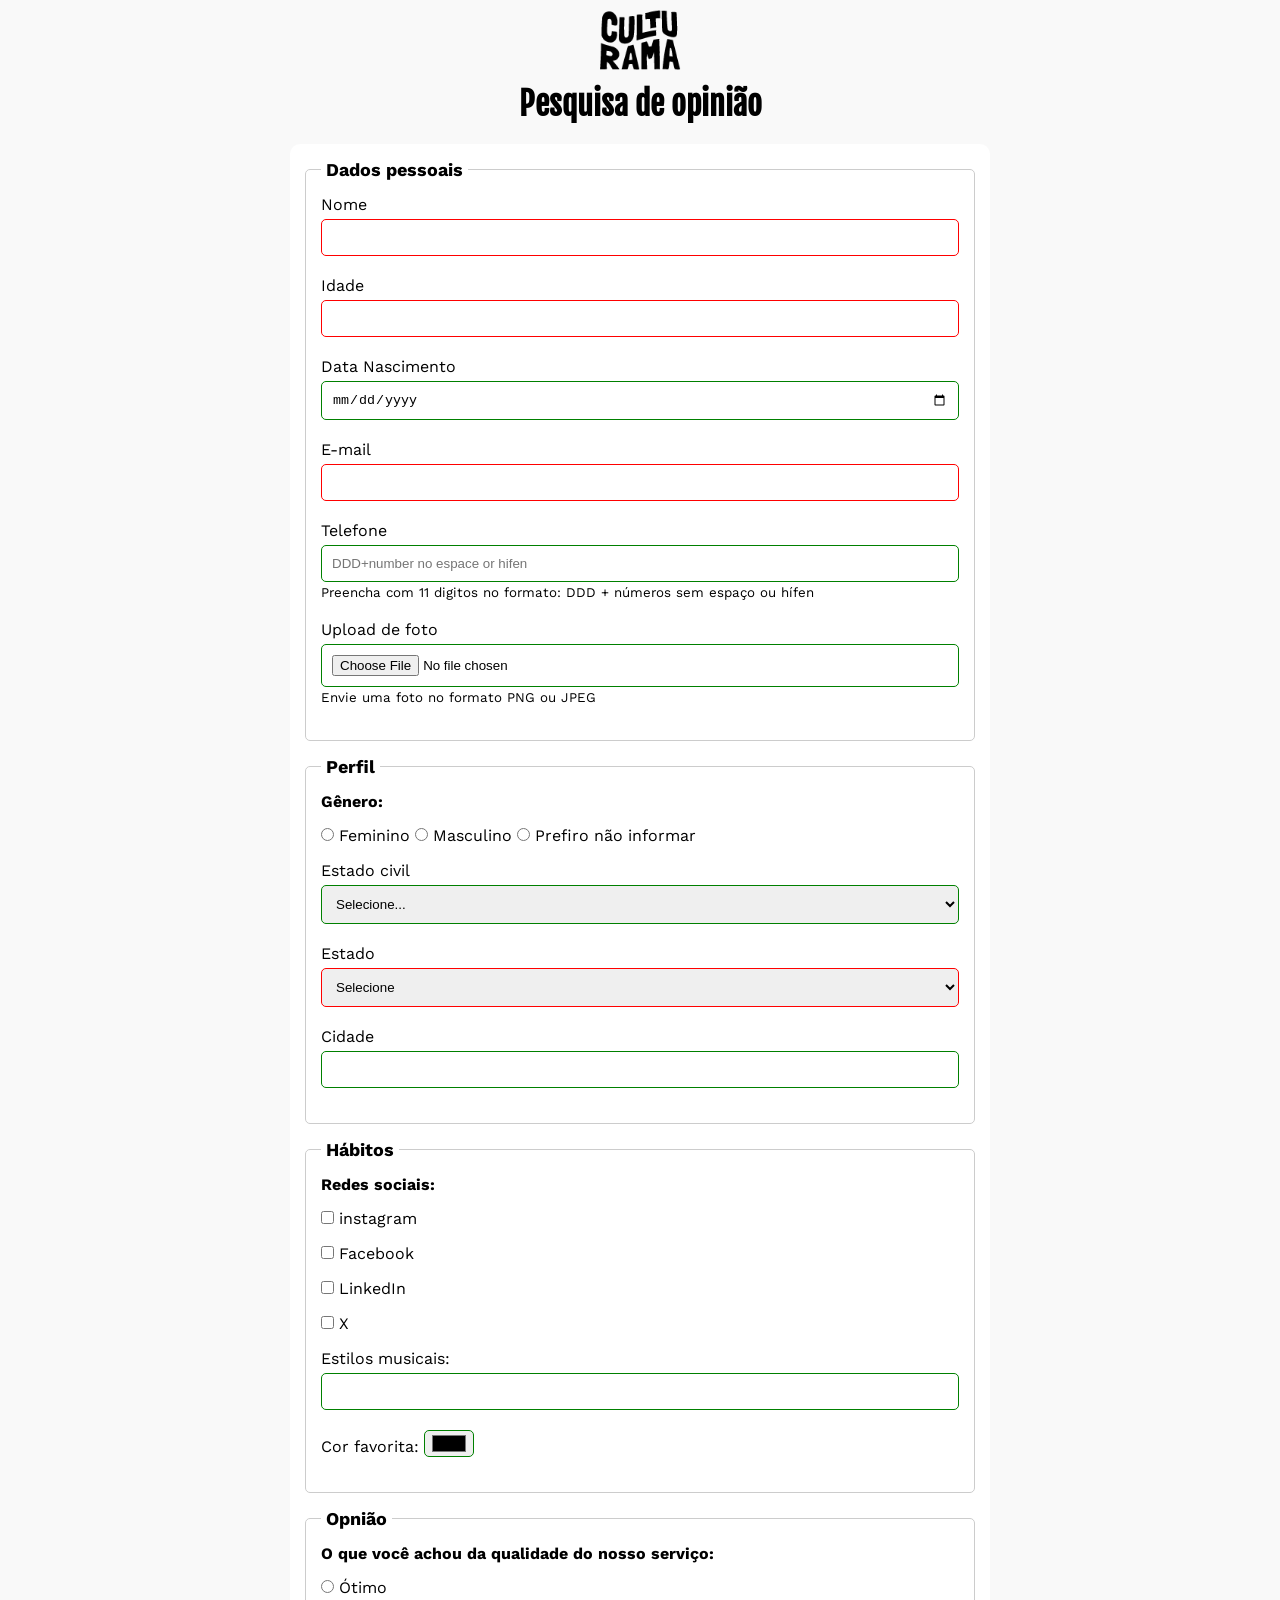
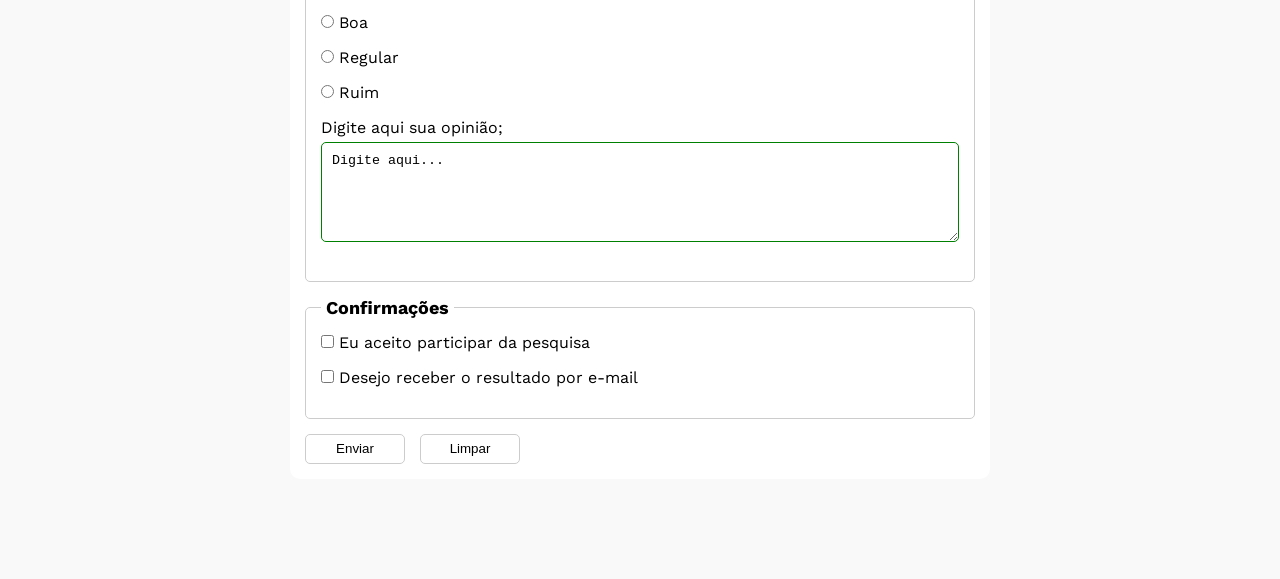
<file: index.html>
<!doctype html>
<html lang="en">
  <head>
    <meta charset="UTF-8" />
    <meta name="viewport" content="width=device-width, initial-scale=1.0" />
    <link rel="preconnect" href="https://fonts.googleapis.com" />
    <link rel="preconnect" href="https://fonts.gstatic.com" crossorigin />
    <link
      href="https://fonts.googleapis.com/css2?family=Fjalla+One&family=Work+Sans:ital,wght@0,100..900;1,100..900&display=swap"
      rel="stylesheet"
    />
    <link rel="icon" href="./culturama-favico.png" />
    <link rel="stylesheet" href="style.css" />
    <title>Pesquisa Culturama</title>
  </head>
  <body>
    <main>
      <header>
        <img src="./img/logo-culturama.png" alt="logo-culturama" />
        <h1>Pesquisa de opinião</h1>
      </header>
      <section>
        <form action="./sucesso.html" method="get">
          <fieldset>
            <legend>Dados pessoais</legend>

            <label for="name">Nome</label>
            <input type="text" id="name" name="userName" required />
            <br />
            <label for="age">Idade</label>
            <input
              type="number"
              id="age"
              name="userAge"
              min="12"
              max="100"
              required
            />
            <br />
            <label for="birth">Data Nascimento</label>
            <input id="birth" type="date" name="userBirth" />
            <br />
            <label for="email">E-mail</label>
            <input id="email" type="email" name="userEmail" required />
            <br />
            <label for="phoneNumber">Telefone</label>
            <input
              id="phoneNumber"
              type="tel"
              name="userPhoneNumber"
              pattern="[0-9]{11}"
              placeholder="DDD+number no espace or hifen"
              aria-describedby="phoneHelp"
            />
            <small id="phoneHelp"
              >Preencha com 11 digitos no formato: DDD + números sem espaço ou
              hífen</small
            >
            <br />
            <label for="image">Upload de foto</label>
            <input
              id="image"
              type="file"
              accept="image/*"
              name="userImage"
              aria-describedby="imageHelp"
            />
            <small id="imageHelp">Envie uma foto no formato PNG ou JPEG</small>
            <br />
          </fieldset>
          <fieldset>
            <legend>Perfil</legend>
            <p>Gênero:</p>
            <input
              id="famale"
              type="radio"
              name="userGender"
              value="Feminino"
            />
            <label for="famale">Feminino</label>

            <input id="male" type="radio" name="userGender" value="Masculino" />
            <label for="male">Masculino</label>

            <input
              id="undefined"
              type="radio"
              name="userGender"
              value="notInformed"
            />
            <label for="undefined">Prefiro não informar</label>
            <br />

            <label for="status">Estado civil</label>
            <select id="status" name="maritalStatus">
              <option value="notInformed">Selecione...</option>
              <option value="casado">Casado</option>
              <option value="solteiro">Solteiro</option>
              <option value="divorciado">Divorciado</option>
              <option value="casado">União estável</option>
            </select>
            <br />

            <label for="state">Estado</label>
            <select id="state" name="userState" required>
              <option value="">Selecione</option>
              <option value="acre">Acre</option>
              <option value="alagoas">Alagoas</option>
              <option value="amapa">Amapá</option>
              <option value="amazonas">Amazonas</option>
              <option value="bahia">Bahia</option>
              <option value="ceara">Ceará</option>
              <option value="distritoFederal">Distrito Federal</option>
              <option value="espiritoSanto">Espirito Santo</option>
              <option value="goias">Goiás</option>
              <option value="maranhao">Maranhão</option>
              <option value="matoGrossoDoSul">Mato Grosso do Sul</option>
              <option value="matoGrosso">Mato Grosso</option>
              <option value="minasGerais">Minas Gerais</option>
              <option value="para">Pará</option>
              <option value="paraiba">Paraíba</option>
              <option value="parana">Paraná</option>
              <option value="pernambuco">Pernambuco</option>
              <option value="piaui">Piauí</option>
              <option value="rioDeJaneiro">Rio de Janeiro</option>
              <option value="rioGrandeDoNorte">Rio Grande do Norte</option>
              <option value="rioGrandeDoSul">Rio Grande do Sul</option>
              <option value="rondonia">Rondônia</option>
              <option value="roraima">Roraima</option>
              <option value="santaCatarina">Santa Catarina</option>
              <option value="saoPaulo">São Paulo</option>
              <option value="sergipe">Sergipe</option>
              <option value="tocantins">Tocantins</option>
            </select>

            <label for="city">Cidade</label>
            <input id="city" type="text" name="userCity" />
          </fieldset>

          <fieldset>
            <legend>Hábitos</legend>
            <p>Redes sociais:</p>
            <input
              id="instagram"
              type="checkbox"
              name="social"
              id="instagram"
            />
            <label for="instagram">instagram</label><br />
            <input
              id="facebook"
              type="checkbox"
              name="social"
              value="facebook"
            />
            <label for="facebook">Facebook</label><br />
            <input
              id="linkedin"
              type="checkbox"
              name="social"
              value="linkedin"
            />
            <label for="linkedin">LinkedIn</label><br />
            <input id="x" type="checkbox" name="social" value="x" />
            <label for="x">X</label><br />

            <label for="musicStyle">Estilos musicais:</label>
            <input
              type="text"
              name="userMusicStyle"
              id="musicStyle"
              list="musicList"
            />
            <datalist id="musicList">
              <option value="Rock"></option>
              <option value="Pop"></option>
              <option value="Sertanejo"></option>
              <option value="Pagode"></option>
              <option value="Samba"></option>
              <option value="Hard_punk"></option>
            </datalist>
            <label for="color">Cor favorita:</label>
            <input type="color" name="userFavoriteColor" id="color" />
          </fieldset>

          <fieldset>
            <legend>Opnião</legend>
            <p>O que você achou da qualidade do nosso serviço:</p>
            <input type="radio" name="userOpnion" id="greatOpnion" />
            <label for="greatOpnion">Ótimo</label><br />
            <input type="radio" name="userOpnion" id="goodOpnion" />
            <label for="goodOpnion">Boa</label><br />
            <input type="radio" name="userOpnion" id="normalOpnion" />
            <label for="normalOpnion">Regular</label><br />
            <input type="radio" name="userOpnion" id="badOpnion" />
            <label for="badOpnion">Ruim</label><br />
            <label for="suggest">Digite aqui sua opinião;</label><br />
            <textarea name="userOpnion" id="suggest">Digite aqui...</textarea>
          </fieldset>

          <fieldset>
            <legend>Confirmações</legend>

            <input
              type="checkbox"
              name="userLgpd"
              id="userLgpdTerm"
              value="accepted"
              required
            />
            <label for="userLgpdTerm">Eu aceito participar da pesquisa</label
            ><br />
            <input
              type="checkbox"
              name="userResult"
              id="getResult"
              value="accepted"
            />
            <label for="getResult">Desejo receber o resultado por e-mail</label>
          </fieldset>
          <button type="submit" aria-label="Enviar dados do formulário">Enviar</button>
          <button type="reset" aria-label="Limpar dados do formulário">Limpar</button>
        </form>
      </section>
    </main>
  </body>
</html>
</file>
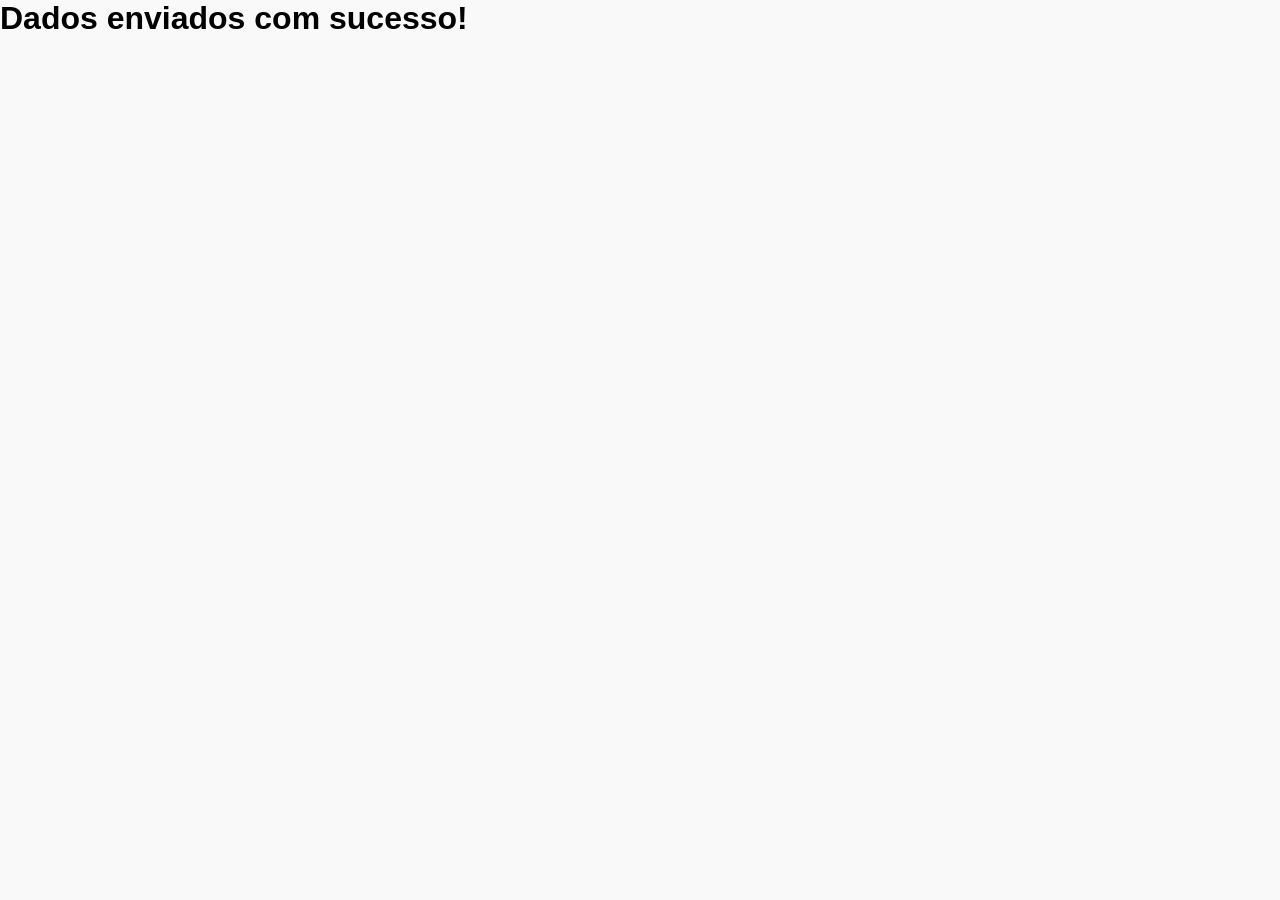
<file: sucesso.html>
<!doctype html>
<html lang="en">
  <head>
    <meta charset="UTF-8" />
    <meta name="viewport" content="width=device-width, initial-scale=1.0" />
    <link rel="stylesheet" href="style.css" />
    <title>Pesquisa Culturama</title>
  </head>
  <body>
    <h1 role="alert">Dados enviados com sucesso!</h1>
  </body>
</html>
</file>
<file: style.css>
* {
  margin: 0;
  padding: 0;
  box-sizing: border-box;
}

body {
  background-color: #f9f9f9;
  font-family: "work Sans", sans-serif;
}

main {
  width: 100%;
  max-width: 700px;
  margin: 0 auto;
}
header {
  text-align: center;
  margin-bottom: 20px;
}
img {
  width: 100px;
}
h1 {
  font-family: "Fjalla One", sans-serif;
}
form {
  background-color: #ffffff;
  padding: 15px;
  border-radius: 10px;
  margin-bottom: 100px;
}
fieldset {
  padding: 15px;
  border-radius: 5px;
  border: 1px solid #cccccc;
  margin-bottom: 15px;
}
legend {
  font-weight: bold;
  font-size: 18px;
  padding: 0 5px;
}
p {
  margin-bottom: 15px;
  font-weight: bold;
}
label {
  display: inline-block;
  margin-bottom: 5px;
}
input[type="tel"], input[type="file"] {
  margin-bottom: 0;
}
small {
  display: inline-block;
  margin-bottom: 20px;
}
input,
select,
textarea {
  width: 100%;
  padding: 10px;
  margin-bottom: 20px;
  border-radius: 5px;
  border: 1px solid #cccccc;
}
textarea {
  min-height: 100px;
}
input[type="radio"],
input[type="checkbox"] {
  width: auto;
}
input[type="color"] {
  width: 50px;
  padding: 0 5px;
}

input:invalid,
select:invalid,
textarea:invalid {
  border-color: red;
}

input:valid,
select:valid,
textarea:valid {
  border-color: green;
}
button {
  width: 100px;
  height: 30px;
  margin-right: 10px;
  background-color: #ffffff;
  border-radius: 5px;
  border: 1px solid #cccccc;
  cursor: pointer;
}

button[type="submit"]:hover {
  background-color: green;
  color: #ffffff;
}
button[type="reset"]:hover {
  background-color: orangered;
  color: #ffffff;
}
</file>
